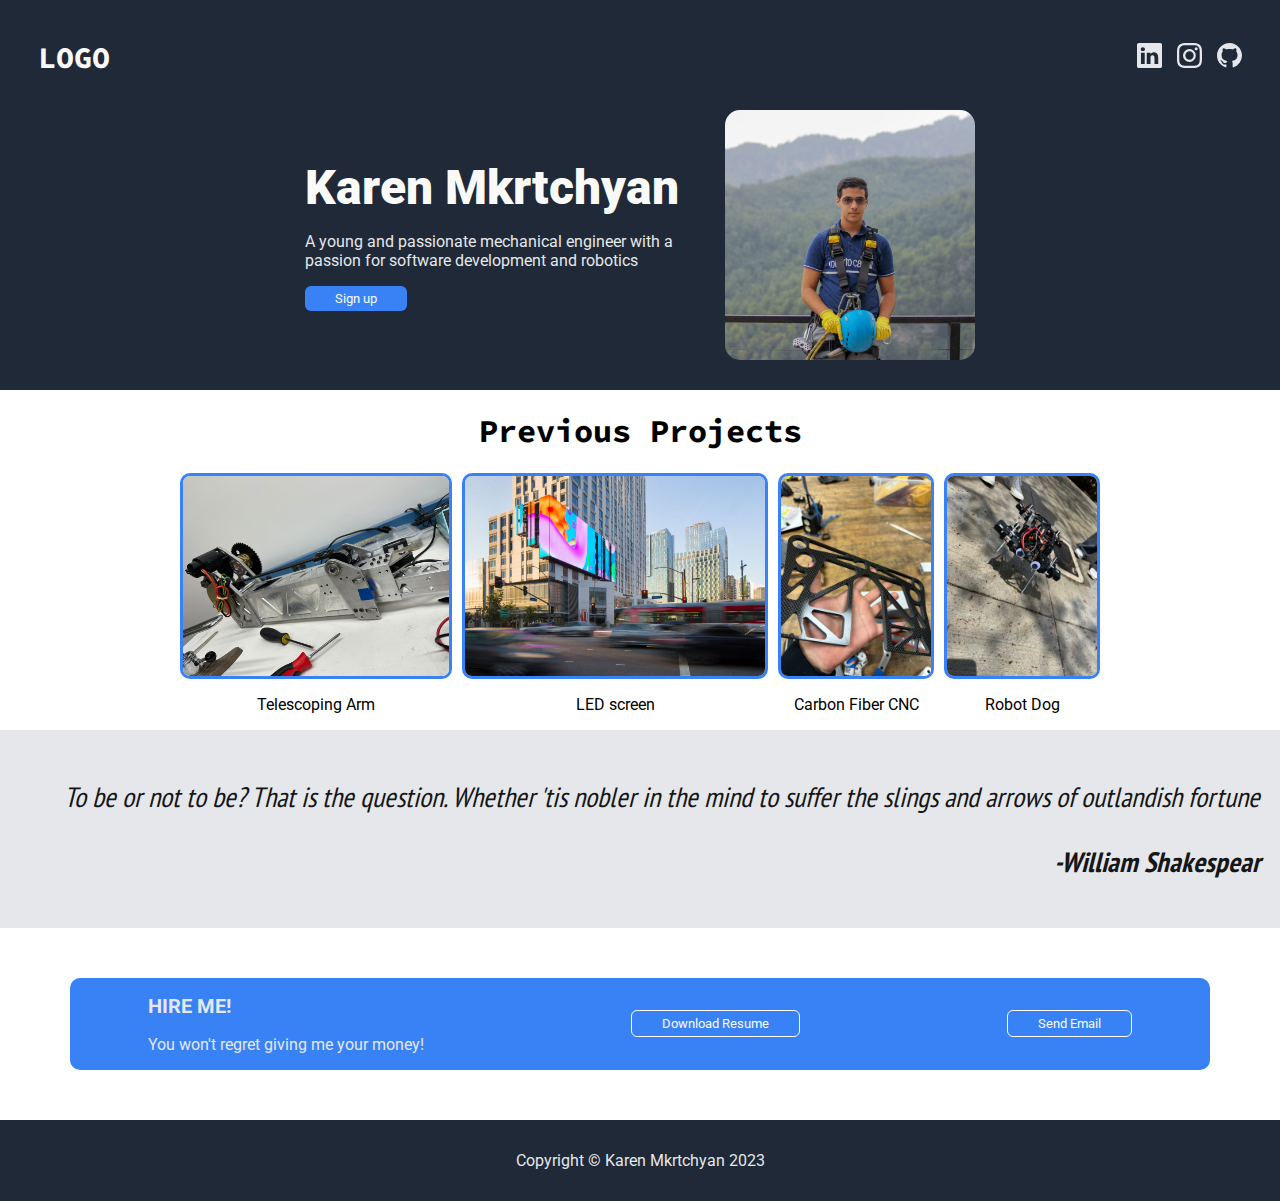
<file: index.html>
<!DOCTYPE html>
<html lang="en">
<head>
    <meta charset="UTF-8">
    <meta name="viewport" content="width=device-width, initial-scale=1.0">
    <title>Karen's Portfolio</title>
    <link rel="stylesheet" href="style.css">
</head>
<body>

   <div class="head">
     <div>
         <ul class="headder">
             <li id="logo">LOGO</li>
             <div class="right-links">               
                <a target="_blank" rel="noreferrer noopener" href="https://www.linkedin.com/in/karenmkr/">
                    <svg viewBox="0 0 16 16" xmlns="http://www.w3.org/2000/svg" width="16" height="16" fill="currentColor" class="bi bi-linkedin" viewBox="0 0 16 16">
                    <path d="M0 1.146C0 .513.526 0 1.175 0h13.65C15.474 0 16 .513 16 1.146v13.708c0 .633-.526 1.146-1.175 1.146H1.175C.526 16 0 15.487 0 14.854V1.146zm4.943 12.248V6.169H2.542v7.225h2.401zm-1.2-8.212c.837 0 1.358-.554 1.358-1.248-.015-.709-.52-1.248-1.342-1.248-.822 0-1.359.54-1.359 1.248 0 .694.521 1.248 1.327 1.248h.016zm4.908 8.212V9.359c0-.216.016-.432.08-.586.173-.431.568-.878 1.232-.878.869 0 1.216.662 1.216 1.634v3.865h2.401V9.25c0-2.22-1.184-3.252-2.764-3.252-1.274 0-1.845.7-2.165 1.193v.025h-.016a5.54 5.54 0 0 1 .016-.025V6.169h-2.4c.03.678 0 7.225 0 7.225h2.4z"/>
                  </svg></a>
                <a target="_blank" rel="noreferrer noopener" href="https://www.instagram.com/karen__mkr/"><svg xmlns="http://www.w3.org/2000/svg" width="16" height="16" fill="currentColor" class="bi bi-instagram" viewBox="0 0 16 16">
                    <path d="M8 0C5.829 0 5.556.01 4.703.048 3.85.088 3.269.222 2.76.42a3.917 3.917 0 0 0-1.417.923A3.927 3.927 0 0 0 .42 2.76C.222 3.268.087 3.85.048 4.7.01 5.555 0 5.827 0 8.001c0 2.172.01 2.444.048 3.297.04.852.174 1.433.372 1.942.205.526.478.972.923 1.417.444.445.89.719 1.416.923.51.198 1.09.333 1.942.372C5.555 15.99 5.827 16 8 16s2.444-.01 3.298-.048c.851-.04 1.434-.174 1.943-.372a3.916 3.916 0 0 0 1.416-.923c.445-.445.718-.891.923-1.417.197-.509.332-1.09.372-1.942C15.99 10.445 16 10.173 16 8s-.01-2.445-.048-3.299c-.04-.851-.175-1.433-.372-1.941a3.926 3.926 0 0 0-.923-1.417A3.911 3.911 0 0 0 13.24.42c-.51-.198-1.092-.333-1.943-.372C10.443.01 10.172 0 7.998 0h.003zm-.717 1.442h.718c2.136 0 2.389.007 3.232.046.78.035 1.204.166 1.486.275.373.145.64.319.92.599.28.28.453.546.598.92.11.281.24.705.275 1.485.039.843.047 1.096.047 3.231s-.008 2.389-.047 3.232c-.035.78-.166 1.203-.275 1.485a2.47 2.47 0 0 1-.599.919c-.28.28-.546.453-.92.598-.28.11-.704.24-1.485.276-.843.038-1.096.047-3.232.047s-2.39-.009-3.233-.047c-.78-.036-1.203-.166-1.485-.276a2.478 2.478 0 0 1-.92-.598 2.48 2.48 0 0 1-.6-.92c-.109-.281-.24-.705-.275-1.485-.038-.843-.046-1.096-.046-3.233 0-2.136.008-2.388.046-3.231.036-.78.166-1.204.276-1.486.145-.373.319-.64.599-.92.28-.28.546-.453.92-.598.282-.11.705-.24 1.485-.276.738-.034 1.024-.044 2.515-.045v.002zm4.988 1.328a.96.96 0 1 0 0 1.92.96.96 0 0 0 0-1.92zm-4.27 1.122a4.109 4.109 0 1 0 0 8.217 4.109 4.109 0 0 0 0-8.217zm0 1.441a2.667 2.667 0 1 1 0 5.334 2.667 2.667 0 0 1 0-5.334z"/>
                  </svg></a>
                <a target="_blank" rel="noreferrer noopener" href="https://github.com/KarenMkrtchyan"><svg xmlns="http://www.w3.org/2000/svg" width="16" height="16" fill="currentColor" class="bi bi-github" viewBox="0 0 16 16">
                    <path d="M8 0C3.58 0 0 3.58 0 8c0 3.54 2.29 6.53 5.47 7.59.4.07.55-.17.55-.38 0-.19-.01-.82-.01-1.49-2.01.37-2.53-.49-2.69-.94-.09-.23-.48-.94-.82-1.13-.28-.15-.68-.52-.01-.53.63-.01 1.08.58 1.23.82.72 1.21 1.87.87 2.33.66.07-.52.28-.87.51-1.07-1.78-.2-3.64-.89-3.64-3.95 0-.87.31-1.59.82-2.15-.08-.2-.36-1.02.08-2.12 0 0 .67-.21 2.2.82.64-.18 1.32-.27 2-.27.68 0 1.36.09 2 .27 1.53-1.04 2.2-.82 2.2-.82.44 1.1.16 1.92.08 2.12.51.56.82 1.27.82 2.15 0 3.07-1.87 3.75-3.65 3.95.29.25.54.73.54 1.48 0 1.07-.01 1.93-.01 2.2 0 .21.15.46.55.38A8.012 8.012 0 0 0 16 8c0-4.42-3.58-8-8-8z"/>
                  </svg></a>
             </div>
         </ul>
     </div>
     <div class="head-content">
        <div class="head-body">
            <h1 id="name">Karen Mkrtchyan</h1>
            <p>A young and passionate mechanical engineer with a passion for software development and robotics</p>
            <button>Sign up</button>
        </div>
        <img id="face" src="images/FacePic.JPEG">
     </div>

   </div>
   <div class="body">
        <h1>Previous Projects</h1>
        <div class="projects">
            <div class="project">
                <img src="images/TelescopeArm.jpg">
                <p>Telescoping Arm</p>
            </div>
            <div class="project">
                <img src="images/Marriott.jpg ">
                <p>LED screen</p>
            </div>
            <div class="project">
                <img src="images/carbon_fiber.jpg">
                <p>Carbon Fiber CNC</p>
            </div>
            <div class="project">
                <img src="images/dog.jpg">
                <p>Robot Dog</p>
            </div>
        </div class="projects">
   </div>

   <div class="quote">
        <p>To be or not to be? That is the question. Whether 'tis nobler in the mind to suffer the slings and arrows of outlandish fortune</p>
        <p id="author">-William Shakespear</p>
   </div>
 
   <div class="signup">
       <div class="signup_text">
         <h2>HIRE ME!</h2>
         <p>You won't regret giving me your money!</p>
       </div>
        <button>Download Resume</button>
        <button>Send Email</button>
   </div>

   <div class="copyright">

    <p>Copyright © Karen Mkrtchyan 2023</p>

   </div>
</body>
</html>
</file>
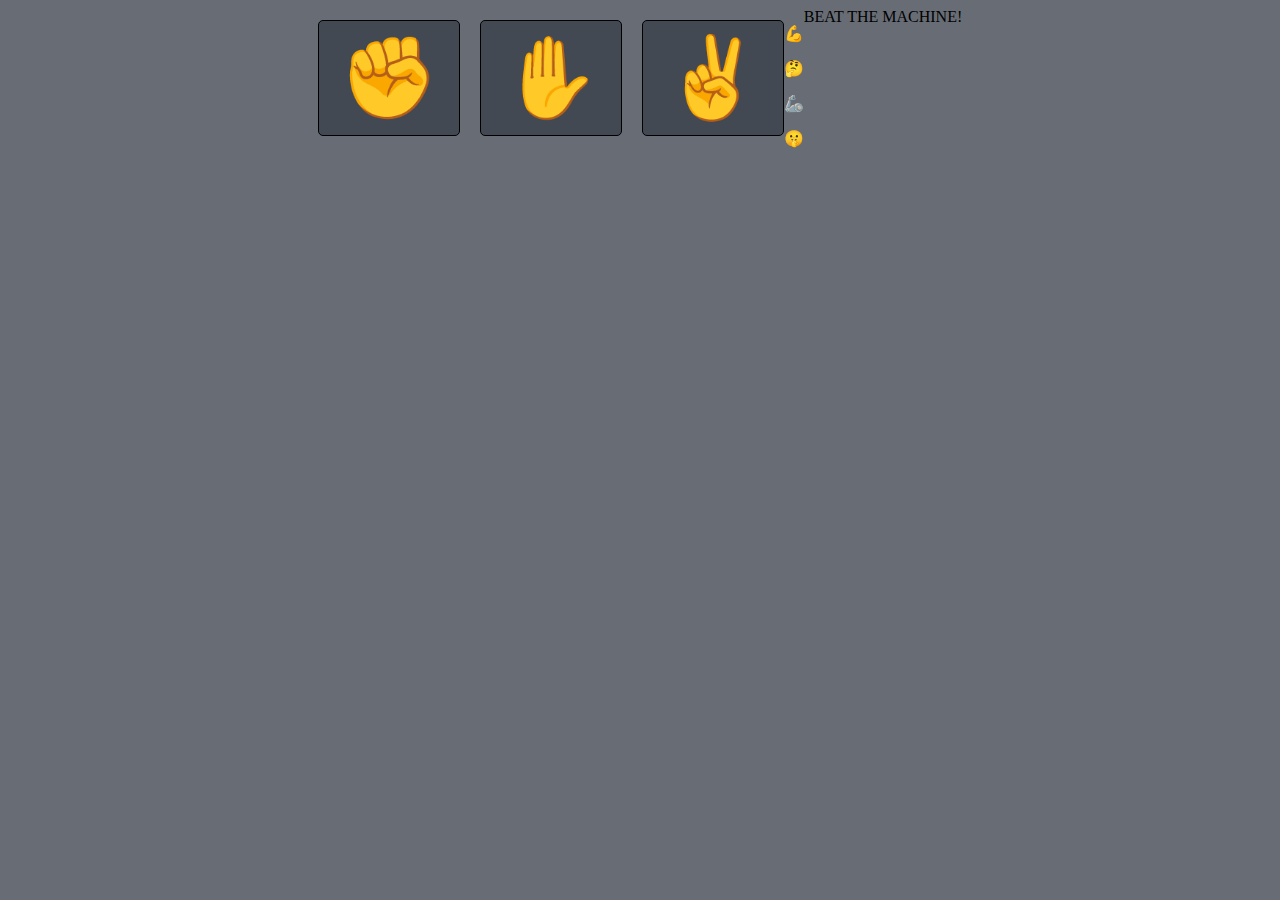
<file: rock_paper_scissors/rock_paper_scissors.html>
<!DOCTYPE html>
<html lang="en">
<head>
    <meta charset="UTF-8">
    <meta name="viewport" content="width=device-width, initial-scale=1.0">
    <title>Document</title>
    <script src="magic.js" defer></script>
    <link rel="stylesheet" href="magic.css">
</head>
<body>
    <div class="container">
        <button id="rock">✊</button>
        <button id="paper">✋</button>
        <button id="scissors">✌️</button>
    </div>
    <div class="results-container">
        <div>
            <p>💪</p>
            <div id="personChoice">🤔</div>
        </div>
        <div>
            <p>🦾</p>
            <div id="computerChoice">🤫</div>
        </div>
    </div>
    <div class="text-result">
        BEAT THE MACHINE!
    </div>
</body>
</html>
</file>
<file: style.css>
@import url('https://fonts.googleapis.com/css2?family=Roboto:wght@400;700&family=Source+Code+Pro:ital,wght@1,600&display=swap');
@import url('https://fonts.googleapis.com/css2?family=PT+Sans+Narrow&display=swap');

p, h2{
      font-size: 16px;
    color: #e5e7eb;
    font-family: "Roboto", monospace;
}

h2{
    font-size: 20px;
}

button{
    background-color: #3882f6;
    color:#f9faf8;
    font-family: "Roboto", monospace;
    padding: 5px 30px;
    width: fit-content;
    border-radius: 6px;
    border:none;
}

li{
    list-style-type:none;
    font-size: 18px;
    color: #e5e7eb;
    font-family: "Roboto", monospace;
}

img{
    height: 100px;
    width: 200px;
    background-color: gainsboro;
}

.head-body>p{
    width: 400px;
}

a{
    text-decoration: none;
     font-size: 18px;
    color: #e5e7eb;
    font-family: "Roboto", monospace;
}

svg{
   width: auto;
   height: 25px;
   transition: all .15s; 
}

svg:hover{
    
    height: 32px;
    width: auto;
}

body{
    padding: 0px;
    margin: 0px;
    width: 100vw;
}

.head{
    background-color: #1f2937;
    margin: 0px;
    gap:8px;
    padding:20px;

}

.head-content{
    display:flex;
    justify-content: center;
    margin:10px;
    gap:20px;
    align-items: center;
}



.head-body{
    display: flex;
    flex-direction: column;
}

.headder{
    display:flex;
    justify-content: space-between;
    align-items: center;
    margin-top: 0px;
    gap:18px;
    padding: 18px;
}

.right-links{
    display: flex;
    gap:15px;
    align-items: center;
}

.body>h1{
    font-family:"Source Code Pro", "Roboto", monospace ;
}

.body{
    display: flex;
    flex-direction: column;
    align-items: center;
}

.projects{
    display:flex;
    gap:10px;
    flex-wrap:wrap;
}

.project{
    display: flex;
    flex-direction: column;
    align-items: center;
}


#logo{
    font-size:30px;
    font-weight: bolder;
    color: #f9faf8;
    font-family: "Source Code Pro", "Roboto", monospace;
}

#name{
    color: #f9faf8;
    font-size: 48px;
    font-weight: 900;
    font-family: "Roboto", monospace;
    margin: 0px;
}

#face{
    max-width: 250px;
    height: auto;
    flex-shrink: 1;
    flex-grow: 1;
    border-radius: 15px;
}

.project>img{
    border: solid #3882f6;
    border-radius: 10px ;
    height: 200px;
    width: auto;
}

.project>p{
    color: black;
}

.quote{
    background-color: #e5e7eb;
    padding: 20px;
}

.quote>p{
    color:black;
    display:flex;
    justify-content: flex-end;
    font-size: 28px;
    font-style: italic;
    opacity: .9;
    font-family: "PT Sans Narrow", sans-serif; 
}

#author{
    font-weight: bold;
    font-style: italic;
}

.signup{
    background-color: #3882f6;
    border-radius: 10px;
    margin:50px 70px;
    display:flex;
    justify-content: space-around;
    align-items: center;
    gap:50px;
}

.signup>button{
    border:solid white 1px;
}

.copyright{
    display:flex;
    justify-content: center;
    align-items:center;
    padding: 15px;

    background-color: #1f2937;
}
</file>
<file: rock_paper_scissors/magic.css>
body{
    background-color: rgba(66,73,82, .8);
    display: flex;
    justify-content: center;
    align-items: stretch;
}

.container{
    display: flex;
    justify-content: center;
    align-items: center;
    gap:20px;
}

button{
    font-size: 80px;
    background-color: rgba(66,73,82, 1);
    border: solid black 1px;
    border-radius: 5px;
    padding: 10px 20px;
    transition:all;
    transition-duration: .07s;
}

button:hover{
    font-size:90px;
    box-shadow: 0px 0px 5px yellow;
}
</file>
